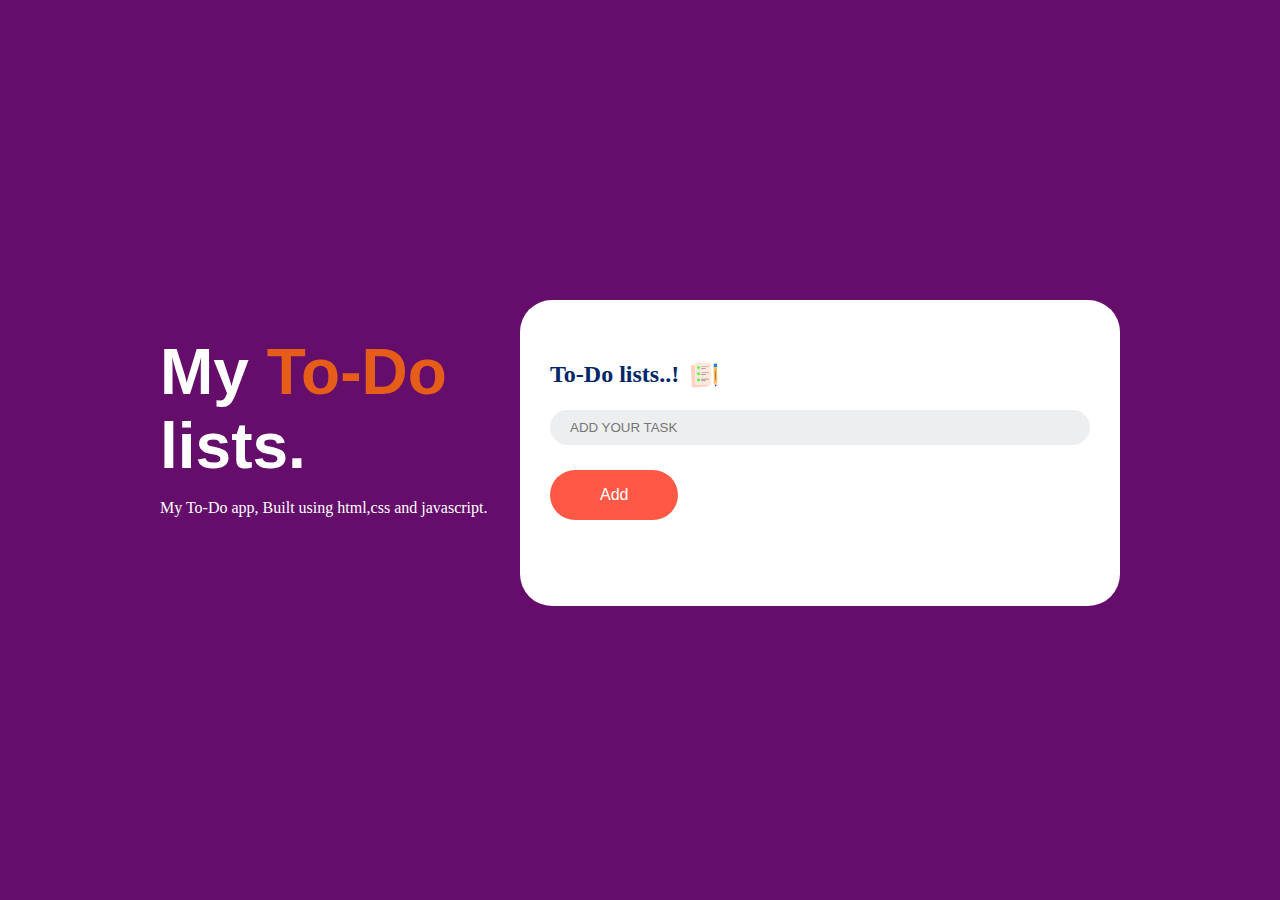
<file: index.html>
<!DOCTYPE html>
<html lang="en">
<head>
    <meta charset="UTF-8">
    <meta name="viewport" content="width=device-width, initial-scale=1.0">
    <title>To-Do-List-Site</title>
    <link rel="stylesheet" href="./style.css">
</head>
<body>
    <div class="background">
        <div><h1>My <span>To-Do</span> lists.</h1>
            <p>My To-Do app, Built using html,css and javascript.</p>
        </div>
        <div class="menu">
            <div>
            <h2>To-Do lists..! <img src="./images/icon.png" alt=""></h2>
        </div>
        <div class="row">
            <input type="text" placeholder="ADD YOUR TASK" id="input-box">
            <!-- <input type="text" placeholder="ADD DATE" id="input-box"> -->
        </div>
        <button onclick="addTask()">Add</button>
        <ul id="list-container">
            <!-- <li class="checked">TASK 1</li>
            <li>TASK 2</li>
            <li>TASK 3</li> -->
        </ul>
        </div>
        
    </div>
     <script src="index.js"></script>
</body>
</html>
</file>
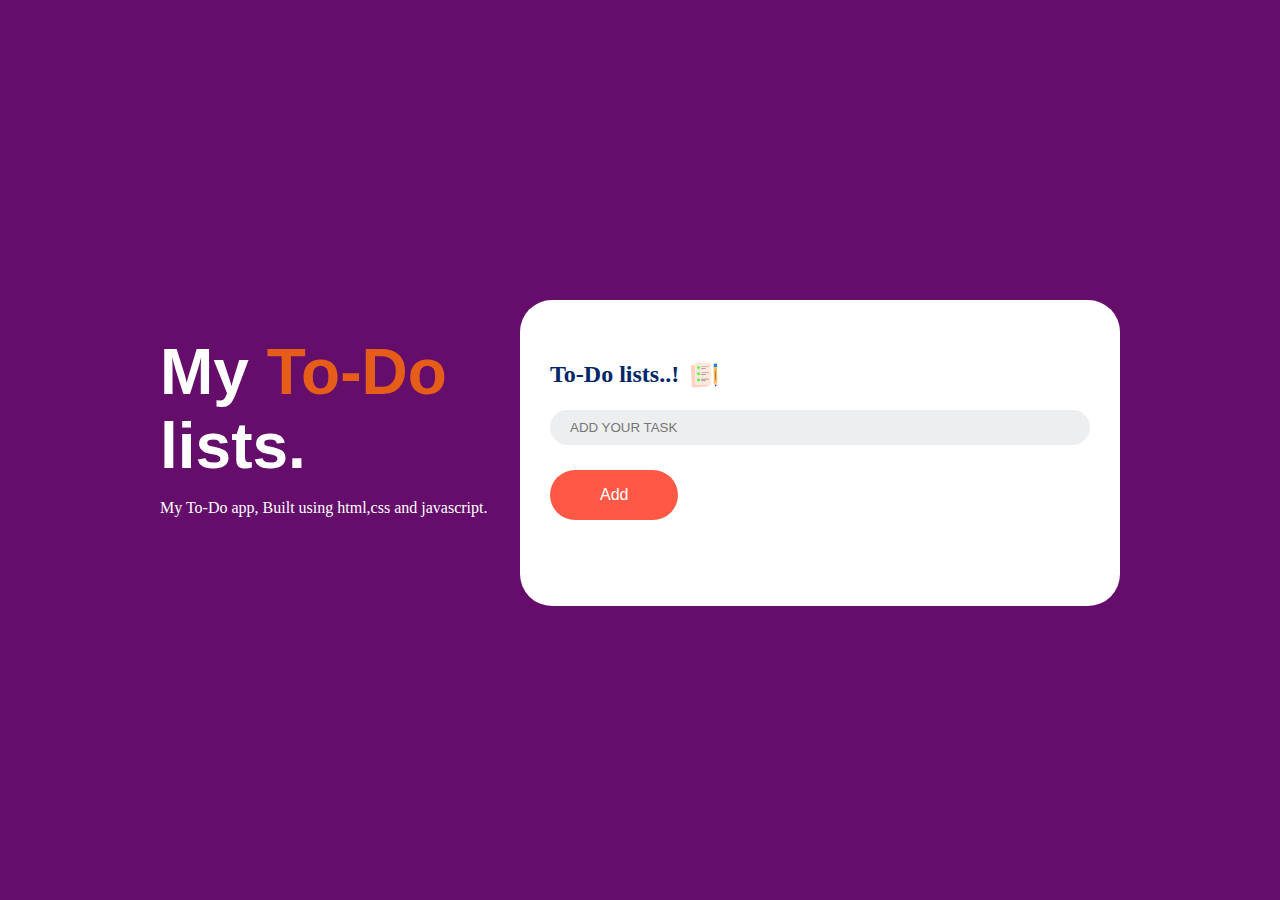
<file: Project/index.html>
<!DOCTYPE html>
<html lang="en">
<head>
    <meta charset="UTF-8">
    <meta name="viewport" content="width=device-width, initial-scale=1.0">
    <title>To-Do-List-Site</title>
    <link rel="stylesheet" href="./style.css">
</head>
<body>
    <div class="background">
        <div><h1>My <span>To-Do</span> lists.</h1>
            <p>My To-Do app, Built using html,css and javascript.</p>
        </div>
        <div class="menu">
            <div>
            <h2>To-Do lists..! <img src="./images/icon.png" alt=""></h2>
        </div>
        <div class="row">
            <input type="text" placeholder="ADD YOUR TASK" id="input-box">
            <!-- <input type="text" placeholder="ADD DATE" id="input-box"> -->
        </div>
        <button onclick="addTask()">Add</button>
        <ul id="list-container">
            <!-- <li class="checked">TASK 1</li>
            <li>TASK 2</li>
            <li>TASK 3</li> -->
        </ul>
        </div>
        
    </div>
     <script src="index.js"></script>
</body>
</html>
</file>
<file: style.css>
body{
    background-color: #640D6B;
    margin: 0px;
    color: white;
}
.background{
    display: flex;
    justify-content: space-between;
    align-items: center;
    margin: 200px 160px ;
}
.menu{
    background-color: white;
    color: black;
    width: 100%;
    max-width: 540px;
    border-radius: 32px;
    margin: 100px auto 20px;
    padding: 40px 30px 70px;
}
.menu h2{
    color: #002767;
    display: flex;
    align-items: center;
    margin-bottom: 20px;
}
.menu h2 img{
    width: 30px;
    margin-left: 10px;
}
span{
    color: #E65C19;
}
h1{
    font-size: 4rem;
    font-family: 'Gill Sans', 'Gill Sans MT', Calibri, 'Trebuchet MS', sans-serif;
    margin-bottom: 0px;
}
.menu>h2{
    margin: 0px;
    font-family: 'Gill Sans', 'Gill Sans MT', Calibri, 'Trebuchet MS', sans-serif;
}
.row{
    display: flex;
    align-items: center;
    justify-content: space-between;
    background: #edeef0;
    border-radius: 30px;
    padding-left: 10px;
    margin-bottom: 25px;
}
input{
    flex: 1;
    border: none;
    outline: none;
    background: transparent;
    padding: 10px;
    font-weight: 14px;
}
button{
    display: block;
    border: none;
    outline: none;
    padding: 16px 50px;
    background: #ff5945;
    color: #fff;
    font-size: 16px;
    cursor: pointer;
    border-radius: 40px;
}
ul li{
    list-style: none;
    font-size: 17px;
    padding: 12px 8px 12px 50px;
    user-select: none;
    cursor: pointer;
    position: relative;
}
ul li::before{
    content: '';
    position: absolute;
    height: 28px;
    width: 28px;
    border-radius: 50%;
    background-image: url(images/unchecked.png);
    background-size: cover;
    background-position: center;
    top: 12px;
    left: 8px;
}
ul li.checked{
    color: #555;
    text-decoration: line-through;
}
ul li.checked::before{
    background-image: url(images/checked.png);
}
ul li span{
    position: absolute;
    right: 0;
    top: 5px;
    width: 40px;
    height: 40px;
    font-size: 22px;
    color: #555;
    line-height: 40px;
    text-align: center;
    border-radius: 50%;
}
ul li span:hover{
    background: #edeef0;
}
</file>
<file: Project/style.css>
body{
    background-color: #640D6B;
    margin: 0px;
    color: white;
}
.background{
    display: flex;
    justify-content: space-between;
    align-items: center;
    margin: 200px 160px ;
}
.menu{
    background-color: white;
    color: black;
    width: 100%;
    max-width: 540px;
    border-radius: 32px;
    margin: 100px auto 20px;
    padding: 40px 30px 70px;
}
.menu h2{
    color: #002767;
    display: flex;
    align-items: center;
    margin-bottom: 20px;
}
.menu h2 img{
    width: 30px;
    margin-left: 10px;
}
span{
    color: #E65C19;
}
h1{
    font-size: 4rem;
    font-family: 'Gill Sans', 'Gill Sans MT', Calibri, 'Trebuchet MS', sans-serif;
    margin-bottom: 0px;
}
.menu>h2{
    margin: 0px;
    font-family: 'Gill Sans', 'Gill Sans MT', Calibri, 'Trebuchet MS', sans-serif;
}
.row{
    display: flex;
    align-items: center;
    justify-content: space-between;
    background: #edeef0;
    border-radius: 30px;
    padding-left: 10px;
    margin-bottom: 25px;
}
input{
    flex: 1;
    border: none;
    outline: none;
    background: transparent;
    padding: 10px;
    font-weight: 14px;
}
button{
    display: block;
    border: none;
    outline: none;
    padding: 16px 50px;
    background: #ff5945;
    color: #fff;
    font-size: 16px;
    cursor: pointer;
    border-radius: 40px;
}
ul li{
    list-style: none;
    font-size: 17px;
    padding: 12px 8px 12px 50px;
    user-select: none;
    cursor: pointer;
    position: relative;
}
ul li::before{
    content: '';
    position: absolute;
    height: 28px;
    width: 28px;
    border-radius: 50%;
    background-image: url(images/unchecked.png);
    background-size: cover;
    background-position: center;
    top: 12px;
    left: 8px;
}
ul li.checked{
    color: #555;
    text-decoration: line-through;
}
ul li.checked::before{
    background-image: url(images/checked.png);
}
ul li span{
    position: absolute;
    right: 0;
    top: 5px;
    width: 40px;
    height: 40px;
    font-size: 22px;
    color: #555;
    line-height: 40px;
    text-align: center;
    border-radius: 50%;
}
ul li span:hover{
    background: #edeef0;
}
</file>
